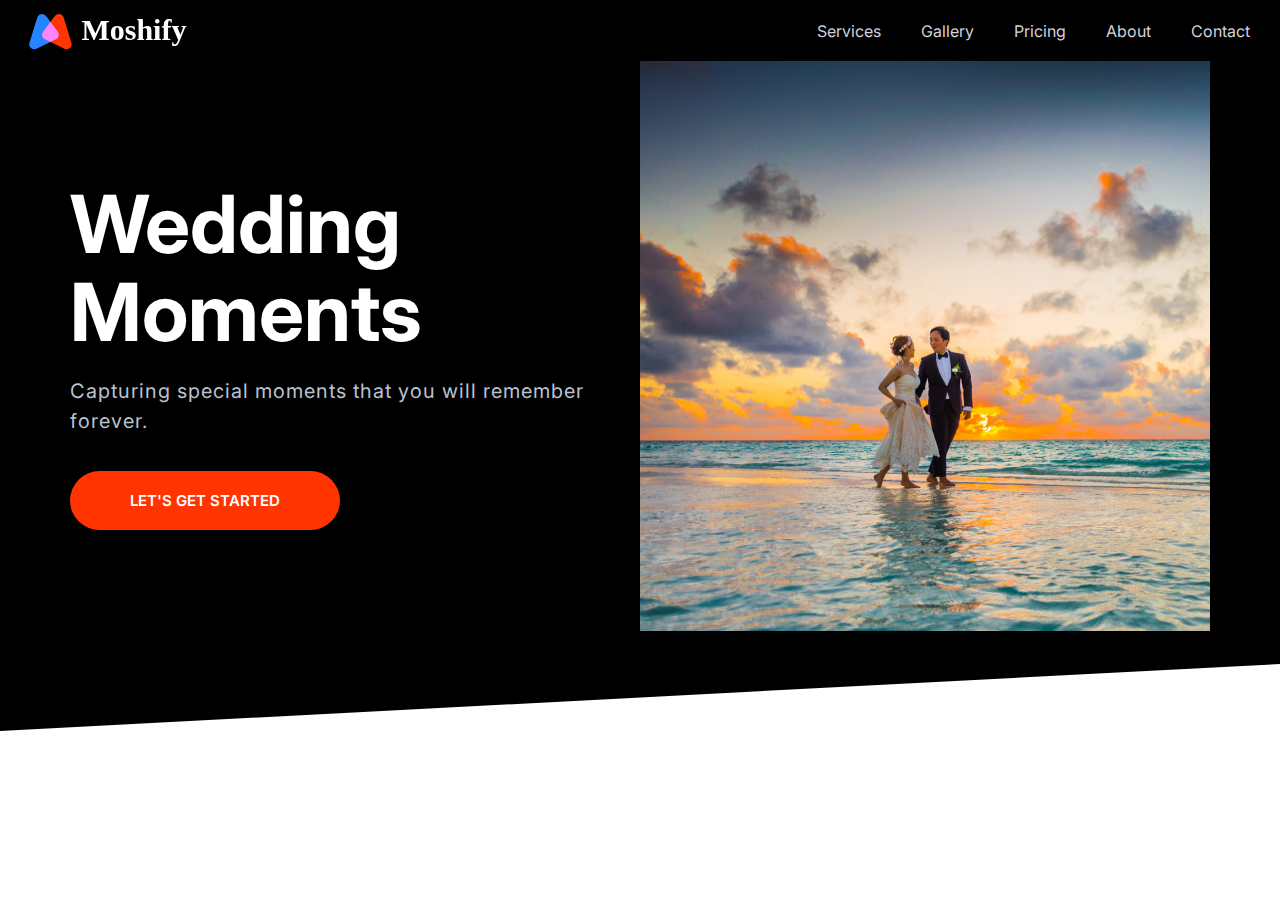
<file: index.html>
<!DOCTYPE html>
<html lang="en">
<head>
    <meta charset="UTF-8">
    <meta http-equiv="X-UA-Compatible" content="IE=edge">
    <meta name="viewport" content="width=device-width, initial-scale=1.0">
    <title>Document</title>
    <link rel="preconnect" href="https://fonts.googleapis.com">
    <link rel="preconnect" href="https://fonts.gstatic.com" crossorigin>
    <link href="https://fonts.googleapis.com/css2?family=Inter:wght@400;600;700&display=swap" rel="stylesheet">
    <link rel="stylesheet" href="/css/normalize.css">
    <link rel="stylesheet" href="/css/styles.css">
</head>
<body>
  <nav class="nav collapsible collapsible--expanded">
    <a href="/">
      <img class="nav__logo" src="/images/logo1.svg" alt="">
    </a>
    <svg class="icon icon--white nav__toggler">
      <use xlink:href="images/sprite.svg#menu"></use>
    </svg>
    <ul class="list nav__list collapsible__content">
      <li class="nav__item"><a href="#">Services</a></li>
      <li class="nav__item"><a href="#">Gallery</a></li>
      <li class="nav__item"><a href="#">Pricing</a></li>
      <li class="nav__item"><a href="#">About</a></li>
      <li class="nav__item"><a href="#">Contact</a></li>
    </ul>
  </nav>
 <section class="block block--dark block--skewed-left hero">
  <div class="container grid grid--1x2">
    <header class="block__header hero__content">
      <h1 class="block__heading">Wedding Moments</h1>
      <p class="hero__tagline">Capturing special moments that you will remember forever.</p>
      <a href="" class="btn btn--accent btn--stretched">Let's get started</a>
    </header>
    <img class="hero__image" src="/images/wedding.png" alt="">
  </div>
 </section>
  <script src="js/main.js"></script>
</body>
</html>
</file>
<file: css/styles.css>
:root {
  --color-primary: #2584ff;
  --color-secondary: #00d9ff;
  --color-accent: #ff3400;
  --color-headings: #1b0760;
  --color-body: #918ca4;
  --color-body-darker: #5c5577;
  --color-border: #ccc;
  --border-radius: 30px;
}

*,
*::after,
*::before {
  box-sizing: border-box;
}

/* Typography */

html {
  /* 62.5% of 16px = 10px */
  font-size: 62.5%;
}

body {
  font-family: Inter, Arial, Helvetica, sans-serif;
  font-size: 2.4rem;
  line-height: 1.5;
  color: var(--color-body);
}

h1,
h2,
h3 {
  color: var(--color-headings);
  margin-bottom: 1rem;
  line-height: 1.1;
}

h1 {
  font-size: 7rem;
}

h2 {
  font-size: 4rem;
}

h3 {
  font-size: 3rem;
}

p {
  margin-top: 0;
}

@media screen and (min-width: 1024px) {
  body {
    font-size: 1.8rem;
  }

  h1 {
    font-size: 8rem;
  }

  h2 {
    font-size: 4rem;
  }

  h3 {
    font-size: 2.4rem;
  }
}

/* Links */
a {
  text-decoration: none;
}

.link-arrow {
  color: var(--color-accent);
  text-transform: uppercase;
  font-size: 2rem;
  font-weight: bold;
}

.link-arrow::after {
  content: "-->";
  margin-left: 5px;
  transition: margin 0.15s;
}

.link-arrow:hover::after {
  margin-left: 10px;
}

@media screen and (min-width: 1024px) {
  .link-arrow {
    font-size: 1.5rem;
  }
}
/* Badges */

.badge {
  border-radius: 20px;
  font-size: 2rem;
  font-weight: 600;
  padding: 0.5rem 2rem;
  white-space: nowrap;
}

.badge--primary {
  background: var(--color-primary);
  color: #fff;
}

.badge--secondary {
  background: var(--color-secondary);
  color: #fff;
}

.badge--small {
  font-size: 1.6rem;
  padding: 0.5rem 1.5rem;
}

@media screen and (min-width: 1024px) {
  .badge {
    font-size: 1.5rem;
  }

  .badge--small {
    font-size: 1.2rem;
  }
}
/* Lists */
.list {
  list-style: none;
  padding-left: 0;
  color: var(--color-headings);
}

.list--inline .list__item {
  display: inline-block;
  margin-right: 2rem;
}

.list--tick {
  list-style-image: url(../images/tick.svg);
  padding-left: 3rem;
}

.list--tick .list__item {
  padding-left: 0.5rem;
  margin-bottom: 1rem;
}

@media screen and (min-width: 1024px) {
  .list--tick .list__item {
    padding-left: 0;
  }
}
/* Icons */
.icon {
  width: 40px;
  height: 40px;
}

.icon--small {
  width: 30px;
  height: 30px;
}

.icon--primary {
  fill: var(--color-primary);
}

.icon--white {
  fill: #fff;
}

.icon-container {
  background: #f3f9fa;
  width: 64px;
  height: 64px;
  border-radius: 100%;
  display: inline-flex;
  justify-content: center;
  align-items: center;
}

.icon-container--accent {
  background: var(--color-accent);
}

/* Buttons */
.btn {
  border-radius: 40px;
  border: 0;
  cursor: pointer;
  font-size: 1.8rem;
  font-weight: 600;
  margin: 1rem 0;
  padding: 2rem 3rem;
  text-align: center;
  text-transform: uppercase;
  white-space: nowrap;
}

.btn--primary {
  background: var(--color-primary);
  color: #fff;
}

.btn--primary:hover {
  background: #3a8ffd;
}

.btn--secondary {
  background: var(--color-secondary);
  color: #fff;
}

.btn--secondary:hover {
  background: #05cdf0;
}

.btn--accent {
  background: var(--color-accent);
  color: #fff;
}

.btn--accent:hover {
  background: #ec3000;
}

.btn--outline {
  background: #fff;
  color: var(--color-headings);
  border: 2px solid var(--color-headings);
}

.btn--outline:hover {
  background: var(--color-headings);
  color: #fff;
}

.btn--stretched {
  padding-left: 6rem;
  padding-right: 6rem;
}

.btn--block {
  width: 100%;
  display: inline-block;
}

@media screen and (min-width: 1024px) {
  .btn {
    font-size: 1.5rem;
  }
}

/* Inputs */
.input {
  border-radius: var(--border-radius);
  border: 1px solid var(--color-border);
  color: var(--color-headings);
  font-size: 2rem;
  outline: 0;
  padding: 1.5rem 3.5rem;
}

::placeholder {
  color: #cdcbd7;
}

.input-group {
  border: 1px solid var(--color-border);
  border-radius: var(--border-radius);
  display: flex;
}

.input-group .input {
  border: 0;
  flex-grow: 1;
  padding: 1.5rem 1rem;
}

.input-group .btn {
  margin: 4px;
}

@media screen and (min-width: 1024px) {
  .input {
    font-size: 1.5rem;
  }
}
/* Cards */
.card {
  border-radius: 7px;
  box-shadow: 0 0 20px 10px #f3f3f3;
  overflow: hidden;
}

.card__header,
.card__body {
  padding: 2rem 3rem;
}

.card--primary .card__header {
  background: var(--color-primary);
  color: #fff;
}

.card--secondary .card__header {
  background: var(--color-secondary);
  color: #fff;
}

.card--secondary .badge--secondary {
  background: #02cdf1;
}

/* Plans */
.plan__name {
  color: #fff;
  margin: 0;
  font-weight: 500;
  font-size: 2.4rem;
}

.plan__price {
  font-size: 6rem;
}

.plan__billing-cycle {
  font-size: 2.4rem;
  font-weight: 300;
  opacity: 0.8;
  margin-right: 1rem;
}

.plan__description {
  font-size: 2rem;
  font-weight: 300;
  letter-spacing: 1px;
  display: block;
}

.plan .list__item {
  margin-bottom: 2rem;
}

.plan--popular .card__header {
  position: relative;
}

.plan--popular .card__header::before {
  content: url(../images/popular.svg);
  width: 40px;
  display: inline-block;
  position: absolute;
  top: -6px;
  right: 5%;
}

@media screen and (min-width: 1024px) {
  .plan__name {
    font-size: 1.4rem;
  }

  .plan__price {
    font-size: 5rem;
  }

  .plan__billing-cycle {
    font-size: 1.6rem;
  }

  .plan__description {
    font-size: 1.7rem;
  }
}
/* Media */
.media {
  display: flex;
}

.media__title {
  margin-top: 0;
}

.media__body {
  margin: 0 2rem;
}

.media__image {
  margin-top: 1rem;
}
/* Quotes */
.quote {
  font-size: 3rem;
  font-style: italic;
  color: var(--color-body-darker);
  line-height: 1.3;
}

.quote__text::before {
  content: open-quote;
}

.quote__text::after {
  content: close-quote;
}

.quote__author {
  font-size: 3rem;
  font-weight: 500;
  font-style: normal;
  margin-bottom: 0;
}

.quote__organization {
  color: var(--color-headings);
  opacity: 0.4;
  font-size: 2rem;
  font-style: normal;
}

.quote__line {
  position: relative;
  bottom: 10px;
}

@media screen and (min-width: 1024px) {
  .quote {
    font-size: 2rem;
  }

  .quote__author {
    font-size: 2.4rem;
  }

  .quote__organization {
    font-size: 1.6rem;
  }
}

/* Grids */
.grid {
  display: grid;
}

@media screen and (min-width: 768px) {
  .grid--1x2 {
    grid-template-columns: repeat(2, 1fr);
  }
}

@media screen and (min-width: 1024px) {
  .grid--1x3 {
    grid-template-columns: repeat(3, 1fr);
  }
}

/* Testimonials */
.testimonial {
  padding: 3rem;
}

.testimonial__image {
  position: relative;
  margin: 0 3rem;
}

.testimonial__image > img {
  width: 100%;
}

.testimonial__image > .icon-container {
  position: absolute;
  top: 3rem;
  right: -32px;
}

@media screen and (min-width: 768px) {
  .testimonial__image {
    margin: 0;
  }

  .testimonial .quote,
  .testimonial .quote__author {
    font-size: 2.4rem;
  }

  .testimonial .quote {
    margin-left: 6rem;
    margin-right: 0;
  }
}

/* Callouts */
.callout {
  padding: 4rem;
  border-radius: 5px;
}

.callout--primary {
  background: var(--color-primary);
  color: #fff;
}

.callout__heading {
  color: #fff;
  margin-top: 0;
  font-size: 3rem;
}

.callout .btn {
  justify-self: center;
  align-self: center;
}

.callout__content {
  text-align: center;
}

@media screen and (min-width: 768px) {
  .callout .grid--1x2 {
    grid-template-columns: 1fr auto;
  }

  .callout__content {
    text-align: left;
  }

  .callout .btn {
    justify-self: start;
    margin: 0 2rem;
  }
}

/* Collapsibles */
.collapsible__header {
  display: flex;
  justify-content: space-between;
}

.collapsible__heading {
  margin-top: 0;
  font-size: 3rem;
}

.collapsible__chevron {
  transform: rotate(-90deg);
  transition: transform 0.3s;
}

.collapsible__content {
  max-height: 0;
  overflow: hidden;
  opacity: 0;
  transition: all 0.3s;
}

.collapsible--expanded .collapsible__chevron {
  transform: rotate(0);
}

.collapsible--expanded .collapsible__content {
  max-height: 100vh;
  opacity: 1;
}
/* Blocks */
.block {
  --padding-vertical: 6rem;
  padding: var(--padding-vertical) 2rem;
}

.block__header {
  text-align: center;
}

.block__heading {
  margin-top: 0;
}

.block--dark {
  background: #000;
  color: #7b858b;
}

.block--dark .block__heading {
  color: #fff;
}

.block--skewed-right {
  padding-bottom: calc(var(--padding-vertical) + 4rem);
  clip-path: polygon(0% 0%, 100% 0%, 100% 100%, 0% 80%);
}

.block--skewed-left {
  padding-bottom: calc(var(--padding-vertical) + 4rem);
  clip-path: polygon(0% 0%, 100% 0%, 100% 80%, 0% 100%);
}

.container {
  max-width: 1140px;
  margin: 0 auto;
}

/* Navigation Bar */
.nav {
  background: #000;
  display: flex;
  justify-content: space-between;
  flex-wrap: wrap;
  padding: 0 1rem;
  align-items: center;
}

.nav__list {
  width: 100%;
  margin: 0;
}

.nav__item {
  padding: 0.5rem 2rem;
  border-bottom: 1px solid #222;
}

.nav__item > a {
  color: #d2d0db;
  transition: color 0.3s;
}

.nav__item > a:hover {
  color: #fff;
}

.nav__toggler {
  opacity: 0.5;
  transition: box-shadow 0.15s;
  cursor: pointer;
}

.nav.collapsible--expanded .nav__toggler {
  opacity: 1;
  box-shadow: 0 0 0 3px #666;
  border-radius: 5px;
}

.nav__logo {
  transform: translateY(5px);
}

@media screen and (min-width: 768px) {
  .nav__toggler {
    display: none;
  }

  .nav__list {
    width: auto;
    display: flex;
    font-size: 1.6rem;
    max-height: 100%;
    opacity: 1;
  }

  .nav__item {
    border: 0;
  }
}

/* Hero */
.hero {
  clip-path: polygon(0% 0%, 100% 0%, 100% 90%, 0% 100%);
}

.hero__tagline {
  font-size: 2rem;
  color: #b9c3cf;
  letter-spacing: 1px;
  margin: 2rem 0 5rem;
}

.hero__image {
  width: 100%;
}

@media screen and (min-width: 768px) {
  .hero {
    padding-top: 0;
  }

  .hero__content {
    text-align: left;
    align-self: center;
  }
}
</file>
